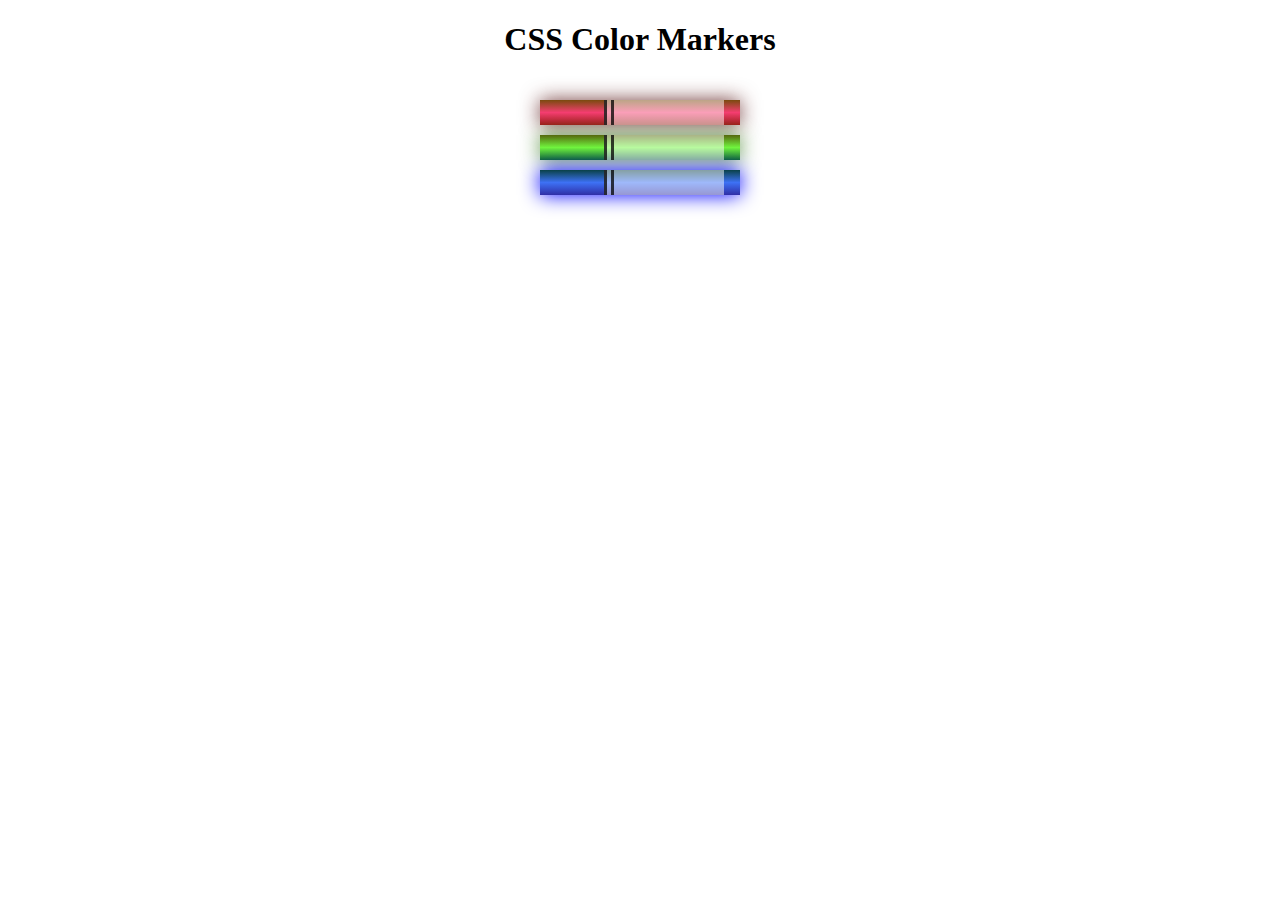
<file: 03-color-marker/index.html>
<!DOCTYPE html>
<html lang="en">
  <head>
    <meta charset="utf-8">
    <meta name="viewport" content="width=device-width, initial-scale=1.0">
    <title>Colored Markers</title>
    <link rel="stylesheet" href="styles.css">
  </head>
  <body>
    <h1>CSS Color Markers</h1>
    <div class="container">
      <div class="marker red">
        <div class="cap"></div>
        <div class="sleeve"></div>
      </div>
      <div class="marker green">
        <div class="cap"></div>
        <div class="sleeve"></div>
      </div>
      <div class="marker blue">
        <div class="cap"></div>
        <div class="sleeve"></div>
      </div>
    </div>
  </body>
</html>
</file>
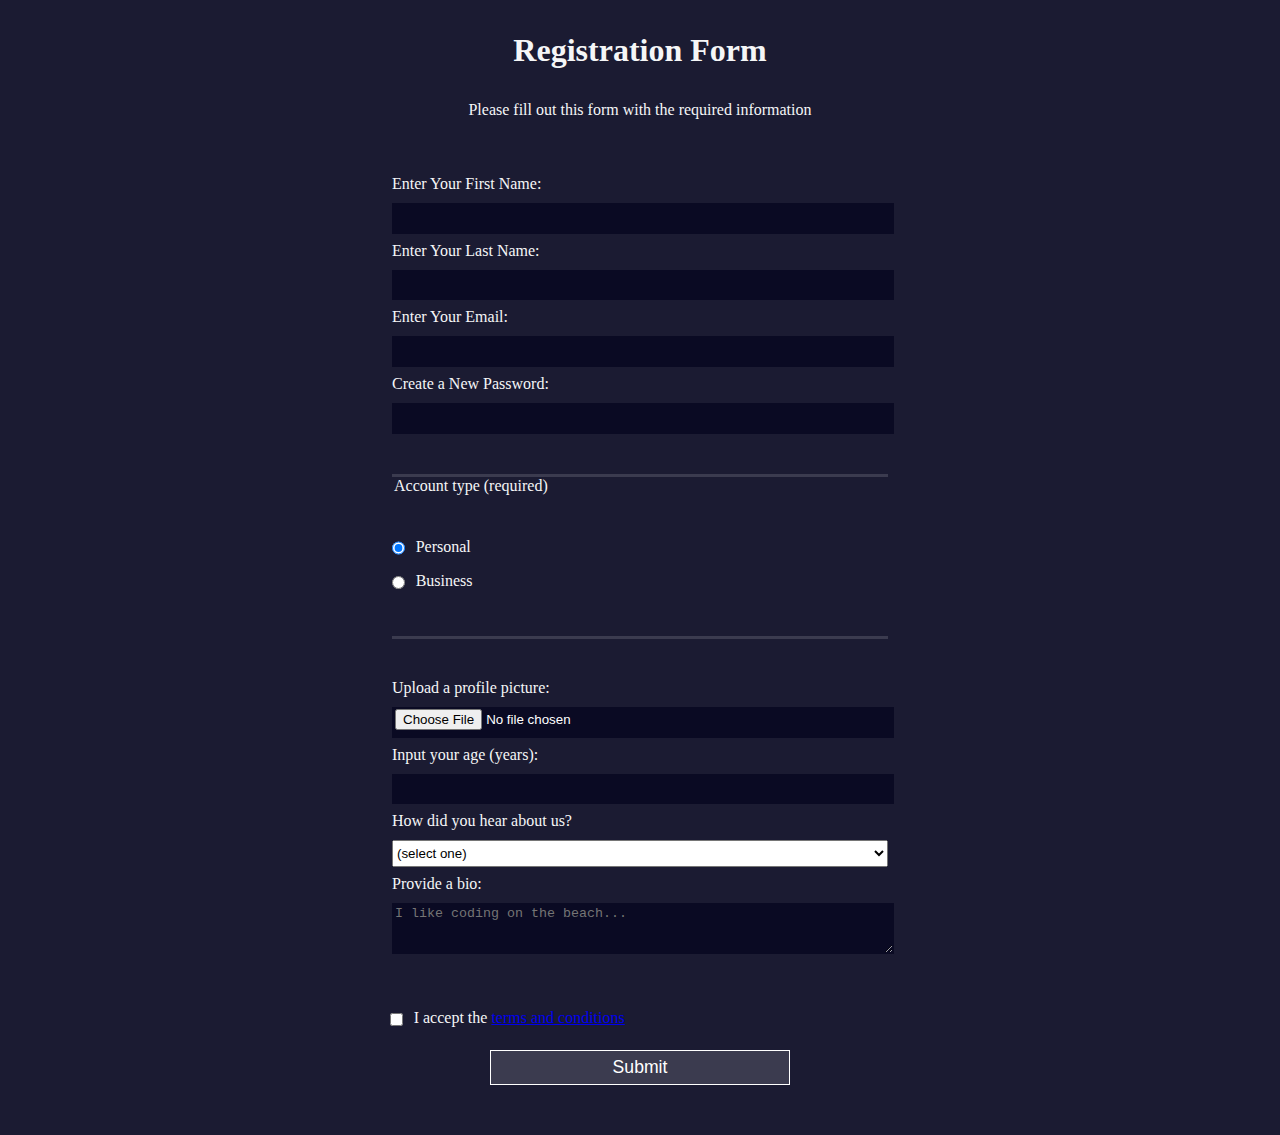
<file: 04-registration-form/index.html>
<!DOCTYPE html>
<html lang="en">
  <head>
    <meta charset="UTF-8">
    <title>Registration Form</title>
    <link rel="stylesheet" href="styles.css" />
  </head>
  <body>
    <h1>Registration Form</h1>
    <p>Please fill out this form with the required information</p>
    <form method="post" action='https://register-demo.freecodecamp.org'>
      <fieldset>
        <label for="first-name">Enter Your First Name: <input id="first-name" name="first-name" type="text" required /></label>
        <label for="last-name">Enter Your Last Name: <input id="last-name" name="last-name" type="text" required /></label>
        <label for="email">Enter Your Email: <input id="email" name="email" type="email" required /></label>
        <label for="new-password">Create a New Password: <input id="new-password" name="new-password" type="password" pattern="[a-z0-5]{8,}" required /></label>
      </fieldset>
      <fieldset>
        <legend>Account type (required)</legend>
        <label for="personal-account"><input id="personal-account" type="radio" name="account-type" class="inline" checked /> Personal</label>
        <label for="business-account"><input id="business-account" type="radio" name="account-type" class="inline" /> Business</label>
      </fieldset>
      <fieldset>
        <label for="profile-picture">Upload a profile picture: <input id="profile-picture" type="file" name="file" /></label>
        <label for="age">Input your age (years): <input id="age" type="number" name="age" min="13" max="120" /></label>
        <label for="referrer">How did you hear about us?
          <select id="referrer" name="referrer">
            <option value="">(select one)</option>
            <option value="1">freeCodeCamp News</option>
            <option value="2">freeCodeCamp YouTube Channel</option>
            <option value="3">freeCodeCamp Forum</option>
            <option value="4">Other</option>
          </select>
        </label>
        <label for="bio">Provide a bio:
          <textarea id="bio" name="bio" rows="3" cols="30" placeholder="I like coding on the beach..."></textarea>
        </label>
      </fieldset>
      <label for="terms-and-conditions">
        <input class="inline" id="terms-and-conditions" type="checkbox" required name="terms-and-conditions" /> I accept the <a href="https://www.freecodecamp.org/news/terms-of-service/">terms and conditions</a>
      </label>
      <input type="submit" value="Submit" />
    </form>
  </body>
</html>
</file>
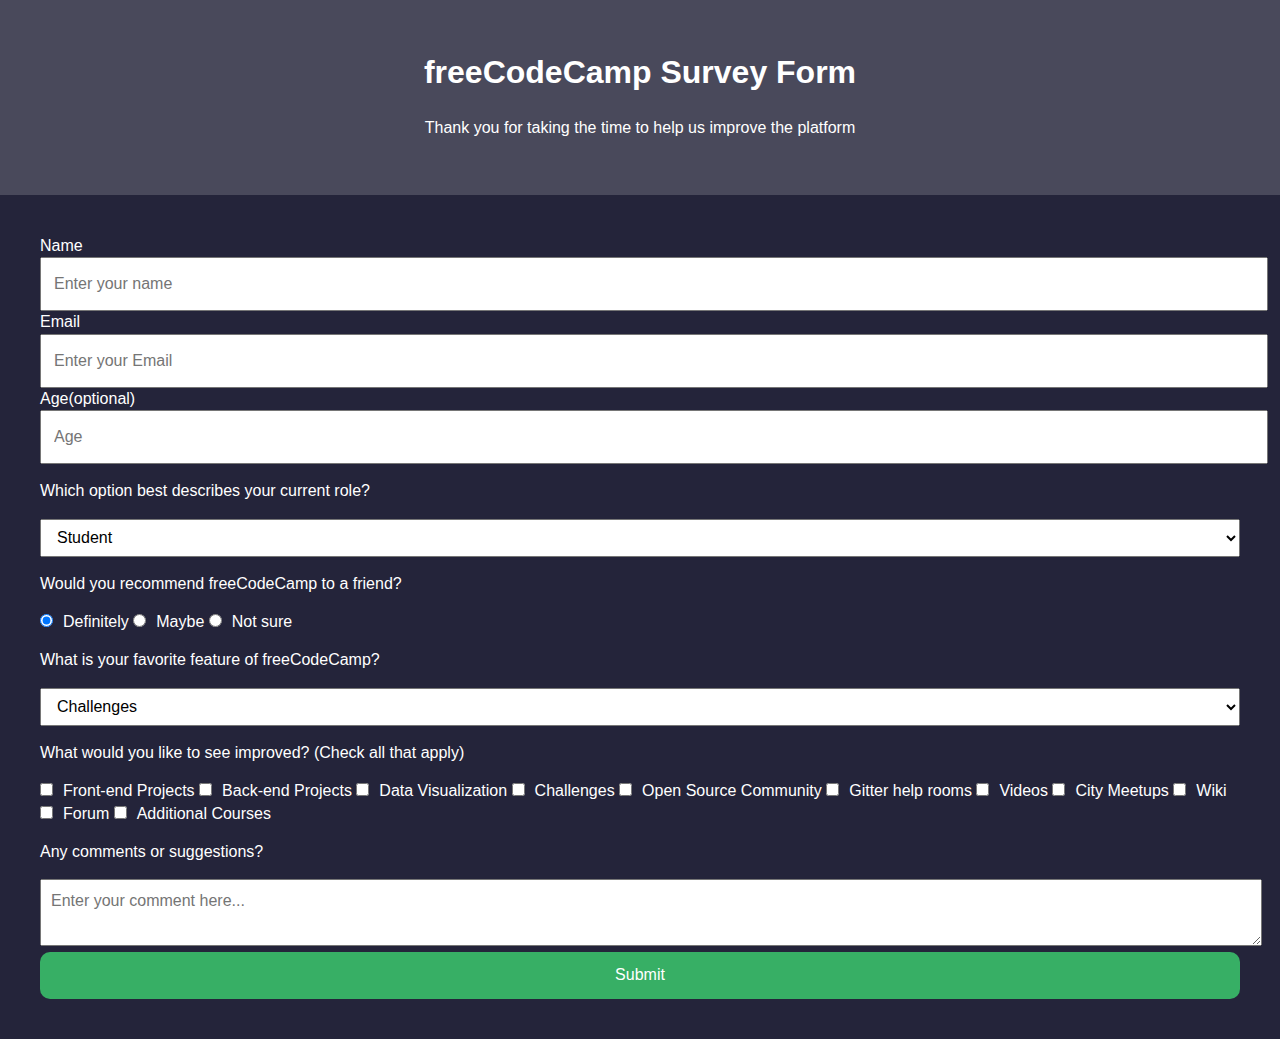
<file: 05-cp-survey-form/index.html>
<!DOCTYPE html>
<html lang="en">
  <head>
    <meta charset="utf-8">
    <link rel="stylesheet" href="styles.css">
    <title></title>
  </head>
  <body>
    <div class="container">
      <header class="header">
      <h1 id="title" class="text-center">freeCodeCamp Survey Form</h1>
      <p id="description" class="description text-center">Thank you for taking the time to help us improve the platform</p>
      </header>
      <form id="survey-form">
        <div class="form-group">
          <label id="name-label" for="name">Name<input type="text" id="name" placeholder="Enter your name" class="form-control" required ></label>
        <div>
        <div class="form-group">
          <label id="email-label" for="email">Email<input type="email" id="email" placeholder="Enter your Email" class="form-control" required ></label>
        <div>
        <div class="form-group">
          <label id="number-label" for="number">Age(optional)<input type="number" id="number" placeholder="Age" class="form-control" min="10" max="99" required ></label>
        <div>
        <div class="form-group">
          <p>Which option best describes your current role?</p>
          <select id="dropdown" name="role" class="form-control">
            <option value="disabled" disabled>Select current role</option>
            <option value="student">Student</option>
            <option value="job">Full Time Job</option>
            <option value="learner">Full Time Learner</option>
            <option value="preferNo">Prefer not to say</option>
            <option value="other">Other</option>
          </select>
        <div>
        <div class="form-group">
          <p>Would you recommend freeCodeCamp to a friend?</p>
          <label><input type="radio" name="user-recommend" value="definitely" class="input-radio" checked>Definitely</label>
          <label><input type="radio" class="input-radio" name="user-recommend" value="maybe">Maybe</label>
          <label><input type="radio" class="input-radio" name="user-recommend" value="notSure">Not sure</label>
        </div>
        <div class="form-group">
          <p>What is your favorite feature of freeCodeCamp?</p>
          <select id="dropdown" name="feature" class="form-control">
            <option value="disable" disabled>Select an option</option>
            <option value="challenge">Challenges</option>
            <option value="project">Projects</option>
            <option value="community">Community</option>
            <option value="openSource">Open Source</option>
          </select>
        </div>
        <div class="form-group">
          <p>What would you like to see improved? (Check all that apply)</p>
          <label><input name="prefer" value="fe" type="checkbox" class="input-checkbox">Front-end Projects</label>
          <label><input name="prefer" value="be" type="checkbox" class="input-checkbox" class="input-checkbox">Back-end Projects</label>
          <label><input name="prefer" value="data" type="checkbox" class="input-checkbox" class="input-checkbox">Data Visualization</label>
          <label><input name="prefer" type="checkbox" value="challenges" class="input-checkbox">Challenges</label>
          <label><input name="prefer" type="checkbox" value="osc" class="input-checkbox">Open Source Community</label>
          <label><input name="prefer" type="checkbox" value="gitter" class="input-checkbox">Gitter help rooms</label>
          <label><input name="prefer" type="checkbox" value="video" class="input-checkbox">Videos</label>
          <label><input name="prefer" type="checkbox" value="city" class="input-checkbox">City Meetups</label>
          <label><input name="prefer" type="checkbox" value="wiki" class="input-checkbox">Wiki</label>
          <label><input name="prefer" type="checkbox" value="forum" class="input-checkbox">Forum</label>
          <label><input name="prefer" type="checkbox" value="course" class="input-checkbox">Additional Courses</label>
        </div>
        <div class="form-group">
          <p>Any comments or suggestions?</p>
          <textarea id="comment" class="input-textarea" placeholder="Enter your comment here..."></textarea>
        </div>
        <div class="form-group">
          <button type="submit" id="submit" class="submit-button"> Submit</button>
        </div>
      </form>
    </div>
  </body>
</html>
</file>
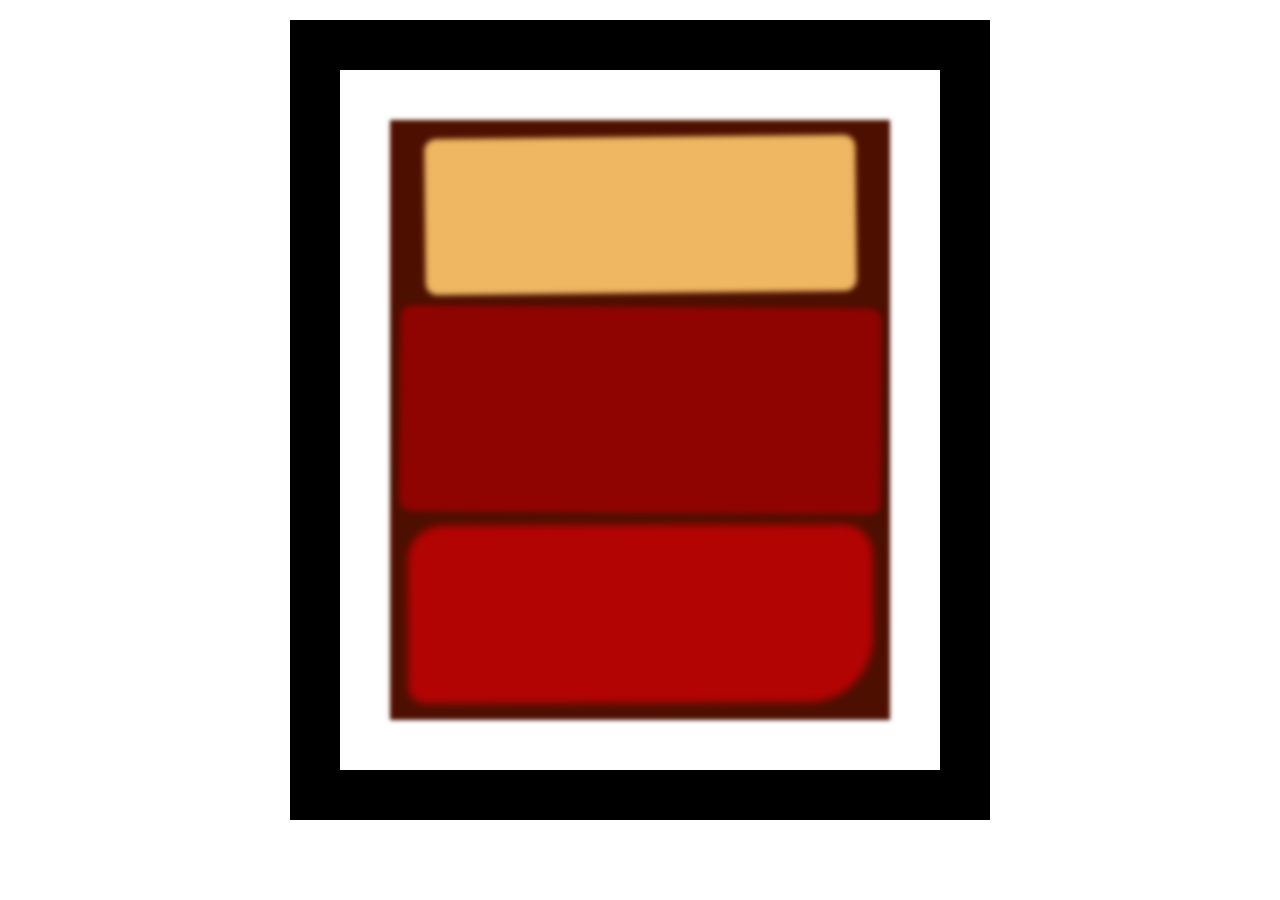
<file: 06-css-box-model/index.html>
<!DOCTYPE html>
<html lang="en">
  <head>
    <meta charset="UTF-8">
    <title>Rothko Painting</title>
    <link href="./styles.css" rel="stylesheet">
  </head>
  <body>
    <div class="frame">
      <div class="canvas">
        <div class="one"></div>
        <div class="two"></div>
        <div class="three"></div>
      </div>
    </div>
  </body>
</html>
</file>
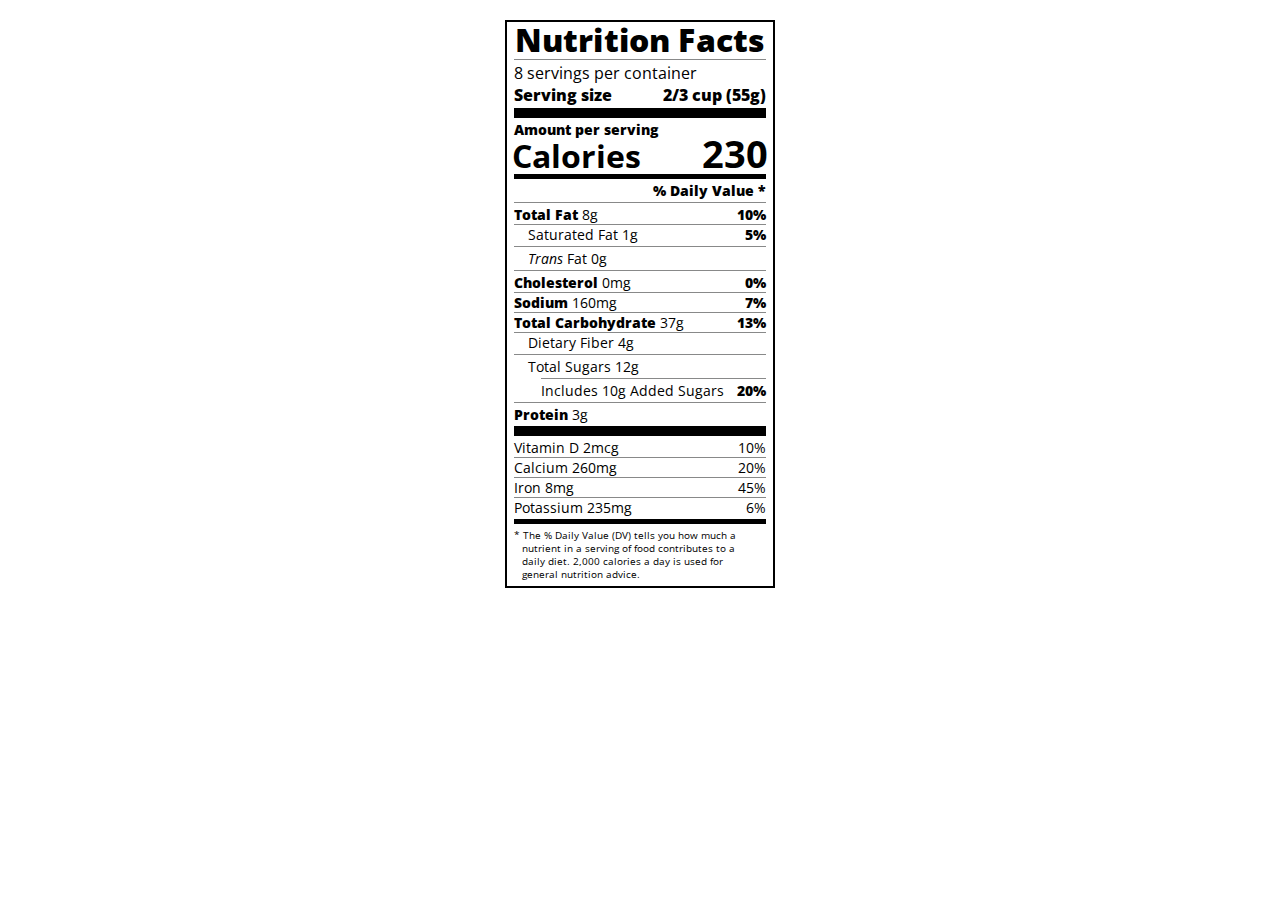
<file: 08-typography/index.html>
<!DOCTYPE html>
<html lang="en">

<head>
  <meta charset="UTF-8">
  <title>Nutrition Label</title>
  <link href="https://fonts.googleapis.com/css?family=Open+Sans:400,700,800" rel="stylesheet">
  <link href="./styles.css" rel="stylesheet">
</head>

<body>
  <div class="label">
    <header>
      <h1 class="bold">Nutrition Facts</h1>
      <div class="divider"></div>
      <p>8 servings per container</p>
      <p class="bold">Serving size <span>2/3 cup (55g)</span></p>
    </header>
    <div class="divider large"></div>
    <div class="calories-info">
      <div class="left-container">
        <h2 class="bold small-text">Amount per serving</h2>
        <p>Calories</p>
      </div>
      <span>230</span>
    </div>
    <div class="divider medium"></div>
    <div class="daily-value small-text">
      <p class="bold right no-divider">% Daily Value *</p>
      <div class="divider"></div>
      <p><span><span class="bold">Total Fat</span> 8g</span> <span class="bold">10%</span></p>
      <p class="indent no-divider">Saturated Fat 1g <span class="bold">5%</span></p>
      <div class="divider"></div>
      <p class="indent no-divider"><span><i>Trans</i> Fat 0g</span></p>
      <div class="divider"></div>
      <p><span><span class="bold">Cholesterol</span> 0mg</span> <span class="bold">0%</span></p>
      <p><span><span class="bold">Sodium</span> 160mg</span> <span class="bold">7%</span></p>
      <p><span><span class="bold">Total Carbohydrate</span> 37g</span> <span class="bold">13%</span></p>
      <p class="indent no-divider">Dietary Fiber 4g</p>
      <div class="divider"></div>
      <p class="indent no-divider">Total Sugars 12g</p>
      <div class="divider double-indent"></div>
      <p class="double-indent no-divider">Includes 10g Added Sugars <span class="bold">20%</span></p>
      <div class="divider"></div>
      <p class="no-divider"><span><span class="bold">Protein</span> 3g</span></p>
      <div class="divider large"></div>
      <p>Vitamin D 2mcg <span>10%</span></p>
      <p>Calcium 260mg <span>20%</span></p>
      <p>Iron 8mg <span>45%</span></p>
      <p class="no-divider">Potassium 235mg <span>6%</span></p>
    </div>
    <div class="divider medium"></div>
    <p class="note">* The % Daily Value (DV) tells you how much a nutrient in a serving of food contributes to a daily
      diet. 2,000 calories a day is used for general nutrition advice.</p>
  </div>
</body>
</html>
</file>
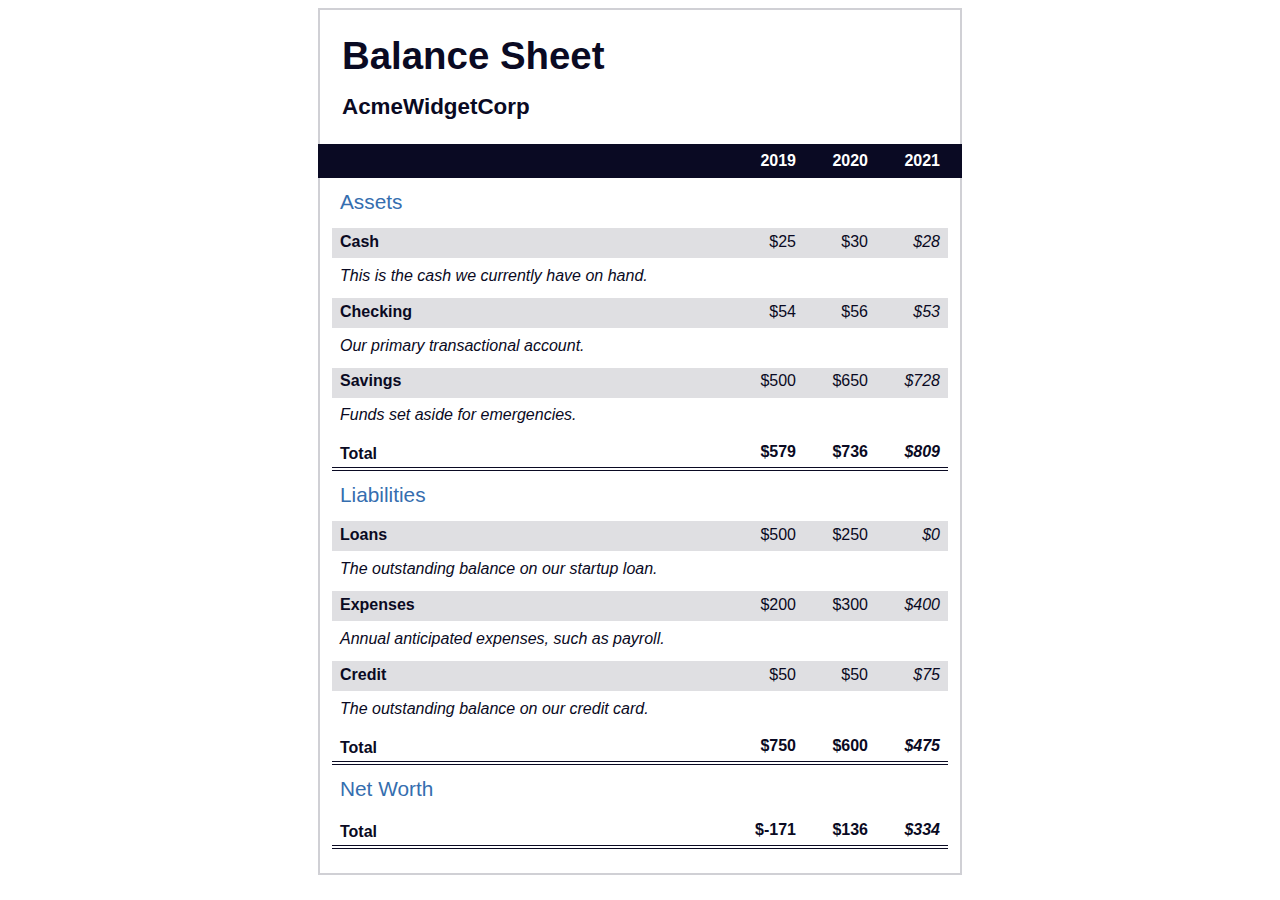
<file: 11-pseudo-selector/index.html>
<!DOCTYPE html>
<html lang="en">
  <head>
    <meta charset="UTF-8">
    <meta name="viewport" content="width=device-width, initial-scale=1.0">
    <title>Balance Sheet</title>
    <link rel="stylesheet" href="./styles.css">
  </head>
  <body>
    <main>
      <section>
        <h1>
          <span class="flex">
            <span>AcmeWidgetCorp</span>
            <span>Balance Sheet</span>
          </span>
        </h1>
        <div id="years" aria-hidden="true">
          <span class="year">2019</span>
          <span class="year">2020</span>
          <span class="year">2021</span>
        </div>
        <div class="table-wrap">
          <table>
            <caption>Assets</caption>
            <thead>
              <tr>
                <td></td>
                <th><span class="sr-only year">2019</span></th>
                <th><span class="sr-only year">2020</span></th>
                <th class="current"><span class="sr-only year">2021</span></th>
              </tr>
            </thead>
            <tbody>
              <tr class="data">
                <th>Cash <span class="description">This is the cash we currently have on hand.</span></th>
                <td>$25</td>
                <td>$30</td>
                <td class="current">$28</td>
              </tr>
              <tr class="data">
                <th>Checking <span class="description">Our primary transactional account.</span></th>
                <td>$54</td>
                <td>$56</td>
                <td class="current">$53</td>
              </tr>
              <tr class="data">
                <th>Savings <span class="description">Funds set aside for emergencies.</span></th>
                <td>$500</td>
                <td>$650</td>
                <td class="current">$728</td>
              </tr>
              <tr class="total">
                <th>Total <span class="sr-only">Assets</span></th>
                <td>$579</td>
                <td>$736</td>
                <td class="current">$809</td>
              </tr>
            </tbody>
          </table>
          <table>
            <caption>Liabilities</caption>
            <thead>
              <tr>
              <td></td>
              <th><span class="sr-only">2019</span></th>
              <th><span class="sr-only">2020</span></th>
              <th><span class="sr-only">2021</span></th>
              </tr>
            </thead>
            <tbody>
              <tr class="data">
                <th>Loans <span class="description">The outstanding balance on our startup loan.</span></th>
                <td>$500</td>
                <td>$250</td>
                <td class="current">$0</td>
              </tr>
              <tr class="data">
                <th>Expenses <span class="description">Annual anticipated expenses, such as payroll.</span></th>
                <td>$200</td>
                <td>$300</td>
                <td class="current">$400</td>
              </tr>
              <tr class="data">
                <th>Credit <span class="description">The outstanding balance on our credit card.</span></th>
                <td>$50</td>
                <td>$50</td>
                <td class="current">$75</td>
              </tr>
              <tr class="total">
                <th>Total <span class="sr-only">Liabilities</span></th>
                <td>$750</td>
                <td>$600</td>
                <td class="current">$475</td>
              </tr>
            </tbody>
          </table>
          <table>
            <caption>Net Worth</caption>
            <thead>
              <tr>
              <td></td>
              <th><span class="sr-only">2019</span></th>
              <th><span class="sr-only">2020</span></th>
              <th><span class="sr-only">2021</span></th>
              </tr>
            </thead>
            <tbody>
              <tr class="total">
                <th>Total <span class="sr-only">Net Worth</span></th>
                <td>$-171</td>
                <td>$136</td>
                <td class="current">$334</td>
              </tr>
            </tbody>
          </table>
        </div>
      </section>
    </main>
  </body>
</html>
</file>
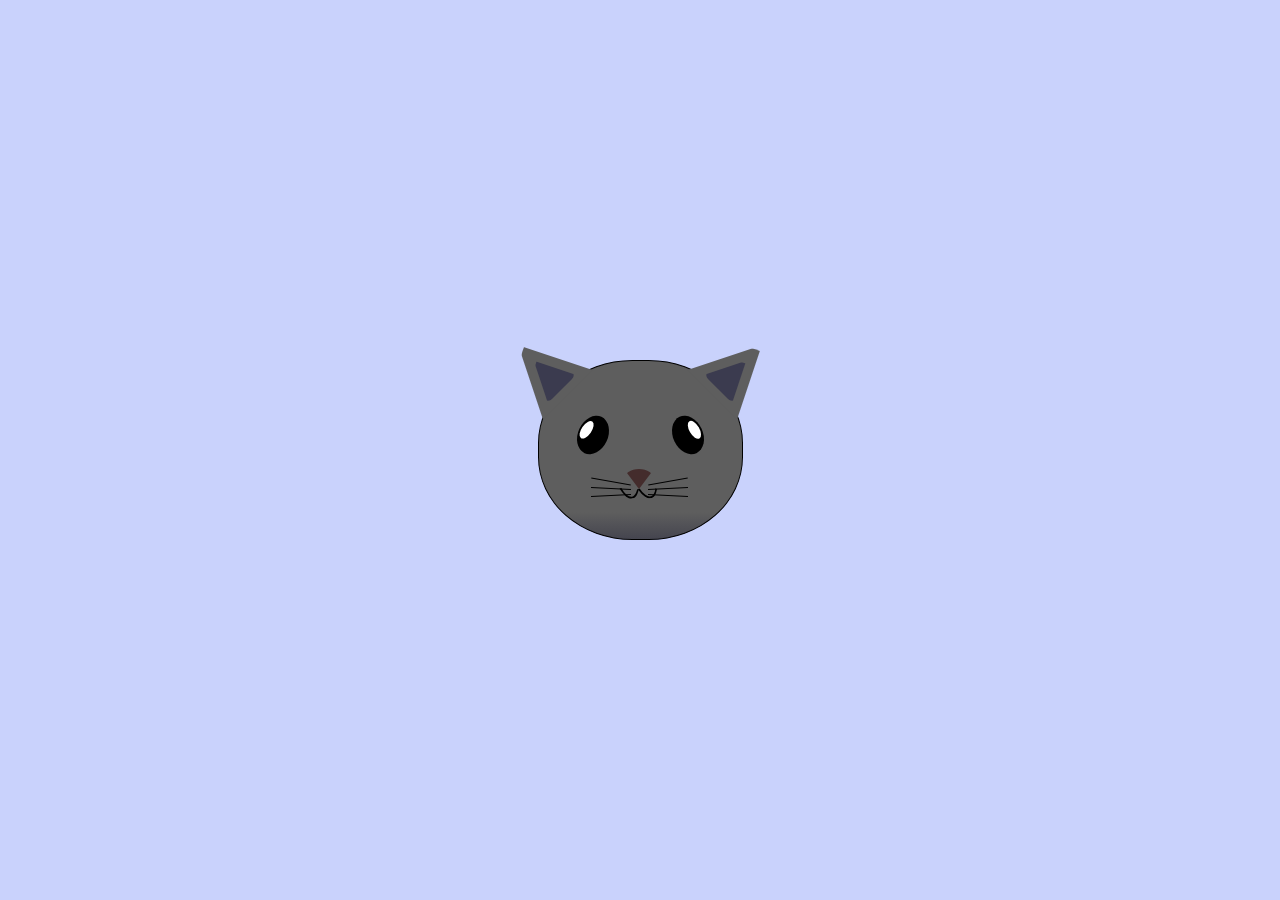
<file: 12-cat-painting/index.html>
<!DOCTYPE html>
<html lang="en">
<head>
    <meta charset="UTF-8">
    <title>fCC Cat Painting</title>
    <link rel="stylesheet" href="./styles.css">
</head>
<body>
    <main>
      <div class="cat-head">
        <div class="cat-ears">
          <div class="cat-left-ear">
            <div class="cat-left-inner-ear"></div>
          </div>
          <div class="cat-right-ear">
            <div class="cat-right-inner-ear"></div>
          </div>
        </div>

        <div class="cat-eyes">
          <div class="cat-left-eye">
            <div class="cat-left-inner-eye"></div>
          </div>
          <div class="cat-right-eye">
            <div class="cat-right-inner-eye"></div>
          </div>
        </div>

        <div class="cat-nose"></div>

        <div class="cat-mouth">
          <div class="cat-mouth-line-left"></div>
          <div class="cat-mouth-line-right"></div>
        </div>

        <div class="cat-whiskers">
          <div class="cat-whiskers-left">
            <div class="cat-whisker-left-top"></div>
            <div class="cat-whisker-left-middle"></div>
            <div class="cat-whisker-left-bottom"></div>
          </div>
          <div class="cat-whiskers-right">
            <div class="cat-whisker-right-top"></div>
            <div class="cat-whisker-right-middle"></div>
            <div class="cat-whisker-right-bottom"></div>
          </div>
        </div>

      </div>
    </main>
</body>
</html>
</file>
<file: 03-color-marker/styles.css>
h1 {
  text-align: center;
}

.container {
  background-color: rgb(255, 255, 255);
  padding: 10px 0;
}

.marker {
  width: 200px;
  height: 25px;
  margin: 10px auto;
}

.cap {
  width: 60px;
  height: 25px;
}

.sleeve {
  width: 110px;
  height: 25px;
  background-color: rgba(255, 255, 255, 0.5);
  border-left: 10px double rgba(0, 0, 0, 0.75);
}

.cap, .sleeve {
  display: inline-block;
}

.red {
  background: linear-gradient(rgb(122, 74, 14), rgb(245, 62, 113), rgb(162, 27, 27));
  box-shadow: 0 0 20px 0 rgba(83, 14, 14, 0.8);
}

.green {
  background: linear-gradient(#55680D, #71F53E, #116C31);
  box-shadow: 0 0 20px 0 #3B7E20CC;
}

.blue {
  background: linear-gradient(hsl(186, 76%, 16%), hsl(223, 90%, 60%), hsl(240, 56%, 42%));
  box-shadow: 0 0 20px 0 blue;
}
</file>
<file: 04-registration-form/styles.css>
body {
  width: 100%;
  height: 100vh;
  margin: 0;
  background-color: #1b1b32;
  color: #f5f6f7;
  font-family: Tahoma;
  font-size: 16px;
}

h1, p {
  margin: 1em auto;
  text-align: center;
}

form {
  width: 60vw;
  max-width: 500px;
  min-width: 300px;
  margin: 0 auto;
  padding-bottom: 2em;
}

fieldset {
  border: none;
  padding: 2rem 0;
  border-bottom: 3px solid #3b3b4f;
}

fieldset:last-of-type {
  border-bottom: none;
}

label {
  display: block;
  margin: 0.5rem 0;
}

input,
textarea,
select {
  margin: 10px 0 0 0;
  width: 100%;
  min-height: 2em;
}

input, textarea {
  background-color: #0a0a23;
  border: 1px solid #0a0a23;
  color: #ffffff;
}

.inline {
  width: unset;
  margin: 0 0.5em 0 0;
  vertical-align: middle;
}

input[type="submit"] {
  display: block;
  width: 60%;
  margin: 1em auto;
  height: 2em;
  font-size: 1.1rem;
  background-color: #3b3b4f;
  border-color: white;
  min-width: 300px;
}

input[type="file"] {
  padding: 1px 2px;
}
</file>
<file: 05-cp-survey-form/styles.css>
body {
  font-family: 'Poppins', sans-serif;
  font-weight: 400;
  font-size: 1rem;
  line-height: 1.4;
  margin: 0;
  color: white;
  background-color: rgba(27, 27, 50, 0.8);
}

.container {
  width: 100%;
  margin: 3.15rem auto 0 auto;
}
.header {
  padding: 0 0 0.625rem;
  margin-bottom: 1.875rem;
}

div {
  display: block;
}

.text-center {
  text-align: center;
}

form {
  padding: 2.5rem;
  background: rgba(27, 27, 50, 0.8);
}
.form-control {
  display: block;
  width: 100%;
  height: 2.375rem;
  padding: 0.375rem 0.75rem;
}

.input-radio, .input-checkbox {
  display: inline-block;
  margin-right: 0.625rem;
}

.submit-button {
  display: block;
  width: 100%;
  padding: 0.75rem;
  background: #37af65;
  color: inherit;
  border-radius: 10px;
}

button {
  border: none;
}

.input-textarea {
  width: 100%;
  padding: 0.625rem;
  resize: vertical;
}

input, button, select, textarea {
  margin: 0;
  font-family: inherit;
  font-size: inherit;
  line-height: inherit;
}
</file>
<file: 06-css-box-model/styles.css>
.canvas {
  width: 500px;
  height: 600px;
  background-color: #4d0f00;
  overflow: hidden;
  filter: blur(2px);
}

.frame {
  border: 50px solid black;
  width: 500px;
  padding: 50px;
  margin: 20px auto;
}

.one {
  width: 425px;
  height: 150px;
  background-color: #efb762;
  margin: 20px auto;
  box-shadow: 0 0 3px 3px #efb762;
  border-radius: 9px;
  transform: rotate(-0.6deg);
}

.two {
  width: 475px;
  height: 200px;
  background-color: #8f0401;
  margin: 0 auto 20px;
  box-shadow: 0 0 3px 3px #8f0401;
  border-radius: 8px 10px;
  transform: rotate(0.4deg);
}

.one, .two {
  filter: blur(1px);
}

.three {
  width: 91%;
  height: 28%;
  background-color: #b20403;
  margin: auto;
  filter: blur(2px);
  box-shadow: 0 0 5px 5px #b20403;
  border-radius: 30px 25px 60px 12px;
transform: rotate(-0.2deg);
}
</file>
<file: 08-typography/styles.css>
* {
  box-sizing: border-box;
}

html {
  font-size: 16px;
}

body {
  font-family: 'Open Sans', sans-serif;
}

.label {
  border: 2px solid black;
  width: 270px;
  margin: 20px auto;
  padding: 0 7px;
}

header h1 {
  text-align: center;
  margin: -4px 0;
  letter-spacing: 0.15px
}

p {
  margin: 0;
  display: flex;
  justify-content: space-between;
}

.divider {
  border-bottom: 1px solid #888989;
  margin: 2px 0;
}

.bold {
  font-weight: 800;
}

.large {
  height: 10px;
}

.large, .medium {
  background-color: black;
  border: 0;
}

.medium {
  height: 5px;
}

.small-text {
  font-size: 0.85rem;
}


.calories-info {
  display: flex;
  justify-content: space-between;
  align-items: flex-end;
}

.calories-info h2 {
  margin: 0;
}

.left-container p {
  margin: -5px -2px;
  font-size: 2em;
  font-weight: 700;
}

.calories-info span {
  margin: -7px -2px;
  font-size: 2.4em;
  font-weight: 700;
}

.right {
  justify-content: flex-end;
}

.indent {
  margin-left: 1em;
}

.double-indent {
  margin-left: 2em;
}

.daily-value p:not(.no-divider) {
  border-bottom: 1px solid #888989;
}

.note {
  font-size: 0.6rem;
  margin: 5px 0;
  padding: 0 8px;
  text-indent: -8px;
}
</file>
<file: 11-pseudo-selector/styles.css>
span[class~="sr-only"] {
  border: 0 !important;
  clip: rect(1px, 1px, 1px, 1px) !important;
  clip-path: inset(50%) !important;
  height: 1px !important;
  width: 1px !important;
  position: absolute !important;
  overflow: hidden !important;
  white-space: nowrap !important;
  padding: 0 !important;
  margin: -1px !important;
}

html {
  box-sizing: border-box;
}

body {
  font-family: sans-serif;
  color: #0a0a23;
}

h1 {
  max-width: 37.25rem;
  margin: 0 auto;
  padding: 1.5rem 1.25rem;
}

h1 .flex {
  display: flex;
  flex-direction: column-reverse;
  gap: 1rem;
}

h1 .flex span:first-of-type {
  font-size: 0.7em;
}

h1 .flex span:last-of-type {
  font-size: 1.2em;
}

section {
  max-width: 40rem;
  margin: 0 auto;
  border: 2px solid #d0d0d5;
}

#years {
  display: flex;
  justify-content: flex-end;
  position: sticky;
  z-index: 999;
  top: 0;
  background: #0a0a23;
  color: #fff;
  padding: 0.5rem calc(1.25rem + 2px) 0.5rem 0;
  margin: 0 -2px;
}

#years span[class] {
  font-weight: bold;
  width: 4.5rem;
  text-align: right;
}

.table-wrap {
  padding: 0 0.75rem 1.5rem 0.75rem;
}

table {
  border-collapse: collapse;
  border: 0;
  width: 100%;
  position: relative;
  margin-top: 3rem;
}

table caption {
  color: #356eaf;
  font-size: 1.3em;
  font-weight: normal;
  position: absolute;
  top: -2.25rem;
  left: 0.5rem;
}

tbody td {
  width: 100vw;
  min-width: 4rem;
  max-width: 4rem;
}

tbody th {
  width: calc(100% - 12rem);
}

tr[class="total"] {
  border-bottom: 4px double #0a0a23;
  font-weight: bold;
}

tr[class="total"] th {
  text-align: left;
  padding: 0.5rem 0 0.25rem 0.5rem;
}

tr.total td {
  text-align: right;
  padding: 0 0.25rem;
}

tr.total td:nth-of-type(3) {
  padding-right: 0.5rem;
}

tr.total:hover {
  background-color: #99c9ff;
}

td.current {
  font-style: italic;
}

tr.data {
  background-image: linear-gradient(to bottom, #dfdfe2 1.845rem, white 1.845rem);
}

tr.data th {
  text-align: left;
  padding-top: 0.3rem;
  padding-left: 0.5rem;
}

tr.data th .description {
  display: block;
  font-weight: normal;
  font-style: italic;
  padding: 1rem 0 0.75rem;
  margin-right: -13.5rem;
}

tr.data td {
  vertical-align: top;
  padding: 0.3rem 0.25rem 0;
  text-align: right;
}

tr.data td:last-of-type {
  padding-right: 0.5rem;
}
</file>
<file: 12-cat-painting/styles.css>
* {
  box-sizing: border-box;
}

body {
  background-color: #c9d2fc;
}

.cat-head {
  position: absolute;
  right: 0;
  left: 0;
  top: 0;
  bottom: 0;
  margin: auto;
  background: linear-gradient(#5e5e5e 85%, #45454f 100%);
  width: 205px;
  height: 180px;
  border: 1px solid #000;
  border-radius: 46%;
}

.cat-left-ear {
  position: absolute;
  top: -26px;
  left: -31px;
  z-index: 1;
  border-top-left-radius: 90px;
  border-top-right-radius: 10px;
  transform: rotate(-45deg);
  border-left: 35px solid transparent;
  border-right: 35px solid transparent;
  border-bottom: 70px solid #5e5e5e;
}

.cat-right-ear {
  position: absolute;
  top: -26px;
  left: 163px;
  z-index: 1;
  transform: rotate(45deg);
  border-top-left-radius: 90px;
  border-top-right-radius: 10px;
  border-left: 35px solid transparent;
  border-right: 35px solid transparent;
  border-bottom: 70px solid #5e5e5e;
}

.cat-left-inner-ear {
  position: absolute;
  top: 22px;
  left: -20px;
  border-top-left-radius: 90px;
  border-top-right-radius: 10px;
  border-bottom-right-radius: 40%;
  border-bottom-left-radius: 40%;
  border-left: 20px solid transparent;
  border-right: 20px solid transparent;
  border-bottom: 40px solid #3b3b4f;
}

.cat-right-inner-ear {
  position: absolute;
  top: 22px;
  left: -20px;
  border-top-left-radius: 90px;
  border-top-right-radius: 10px;
  border-bottom-right-radius: 40%;
  border-bottom-left-radius: 40%;
  border-left: 20px solid transparent;
  border-right: 20px solid transparent;
  border-bottom: 40px solid #3b3b4f;
}

.cat-left-eye {
  position: absolute;
  top: 54px;
  left: 39px;
  border-radius: 60%;
  transform: rotate(25deg);
  width: 30px;
  height: 40px;
  background-color: #000;
}

.cat-right-eye {
  position: absolute;
  top: 54px;
  left: 134px;
  border-radius: 60%;
  transform: rotate(-25deg);
  width: 30px;
  height: 40px;
  background-color: #000;
}

.cat-left-inner-eye {
  position: absolute;
  top: 8px;
  left: 2px;
  width: 10px;
  height: 20px;
  transform: rotate(10deg);
  background-color: #fff;
  border-radius: 60%;
}

.cat-right-inner-eye {
  position: absolute;
  top: 8px;
  left: 18px;
  transform: rotate(-5deg);
  width: 10px;
  height: 20px;
  background-color: #fff;
  border-radius: 60%;
}

.cat-nose {
  position: absolute;
  top: 108px;
  left: 85px;
  border-top-left-radius: 50%;
  border-bottom-right-radius: 50%;
  border-bottom-left-radius: 50%;
  transform: rotate(180deg);
  border-left: 15px solid transparent;
  border-right: 15px solid transparent;
  border-bottom: 20px solid #442c2c;
}

.cat-mouth div {
  width: 30px;
  height: 50px;
  border: 2px solid #000;
  border-radius: 190%/190px 150px 0 0;
  border-color: black transparent transparent transparent;
}

.cat-mouth-line-left {
  position: absolute;
  top: 88px;
  left: 74px;
  transform: rotate(170deg);
}

.cat-mouth-line-right {
  position: absolute;
  top: 88px;
  left: 91px;
  transform: rotate(165deg);
}

.cat-whiskers-left div {
  width: 40px;
  height: 1px;
  background-color: #000;
}

.cat-whiskers-right div {
  width: 40px;
  height: 1px;
  background-color: #000;
}

.cat-whisker-left-top {
  position: absolute;
  top: 120px;
  left: 52px;
  transform: rotate(10deg);
}

.cat-whisker-left-middle {
  position: absolute;
  top: 127px;
  left: 52px;
  transform: rotate(3deg);
}

.cat-whisker-left-bottom {
  position: absolute;
  top: 134px;
  left: 52px;
  transform: rotate(-3deg);
}

.cat-whisker-right-top {
  position: absolute;
  top: 120px;
  left: 109px;
  transform: rotate(-10deg);
}

.cat-whisker-right-middle {
  position: absolute;
  top: 127px;
  left: 109px;
  transform: rotate(-3deg);
}

.cat-whisker-right-bottom {
  position: absolute;
  top: 134px;
  left: 109px;
  transform: rotate(3deg);
}
</file>
